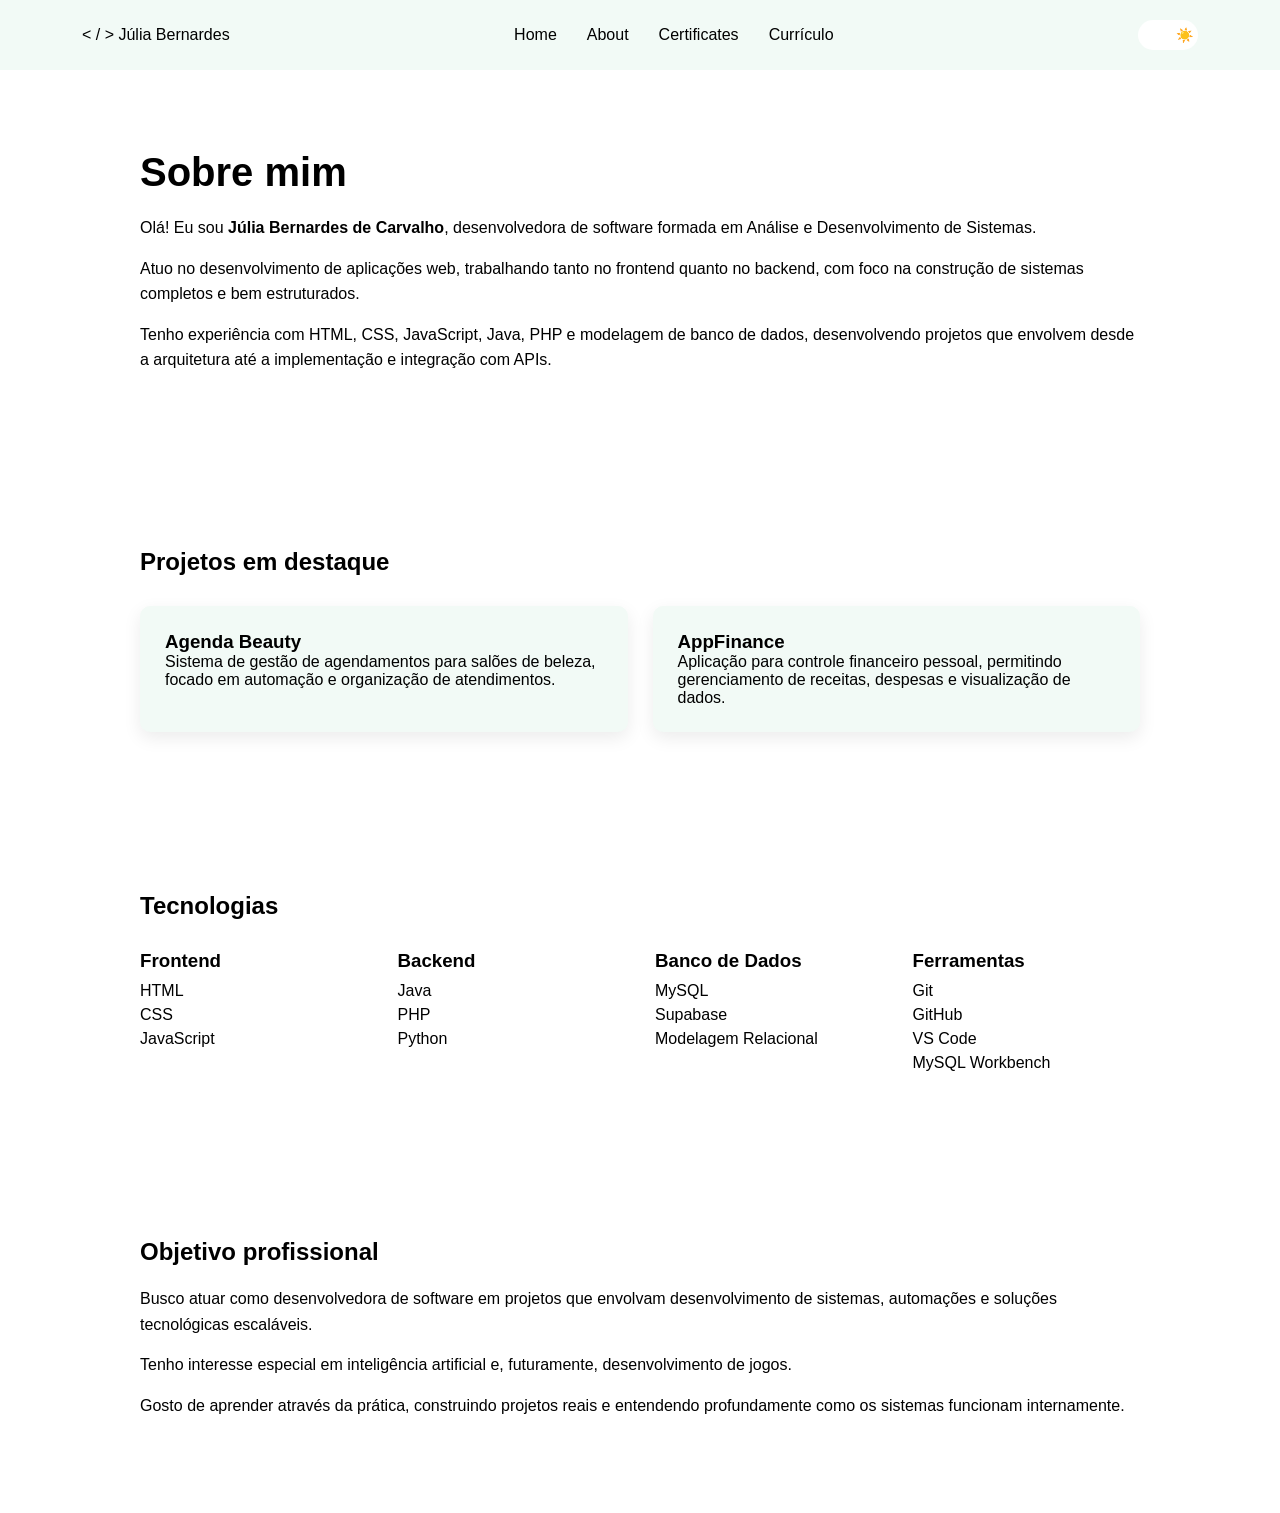
<file: frontend/public/about.html>
<!DOCTYPE html>
<html lang="pt-br">
<head>
    <meta charset="UTF-8">
    <meta name="viewport" content="width=device-width, initial-scale=1.0">
    <title>Sobre | Júlia Bernardes</title>
    <link rel="stylesheet" href="/frontend/styles/style.css">
    <link rel="stylesheet" href="/frontend/styles/about.css">
</head>
<body>
   <header class="header">
       <div class="container">

        <div class="logo">
           <p id="logo">&lt; / &gt; Júlia Bernardes</p>
        </div>

        <nav class="navbar">
            <ul class="nav-links">
                <li><a href="index.html">Home</a></li>
                <li><a href="/frontend/public/about.html">About</a></li>
                <li><a href="certificates.html">Certificates</a></li>
                <li><a href="https://wniofithcxdbukgohmum.supabase.co/storage/v1/object/public/portfolio/curriculo.pdf" target="_blank">Currículo</a></li>
            </ul>
        </nav>

        <div class="theme-toggle">
            <input type="checkbox" id="toggle-theme">
            <label for="toggle-theme" class="toggle-label">
                <span class="moon">🌙</span>
                <span class="sun">☀️</span>
            </label>
        </div>

       </div>
    </header>
    
    <section class="about">
    <div class="container_about">

        <h1>Sobre mim</h1>

        <p>
            Olá! Eu sou <strong>Júlia Bernardes de Carvalho</strong>, desenvolvedora de software
            formada em Análise e Desenvolvimento de Sistemas.
        </p>

        <p>
            Atuo no desenvolvimento de aplicações web, trabalhando tanto no frontend quanto
            no backend, com foco na construção de sistemas completos e bem estruturados.
        </p>

        <p>
            Tenho experiência com HTML, CSS, JavaScript, Java, PHP e modelagem de banco de dados,
            desenvolvendo projetos que envolvem desde a arquitetura até a implementação e
            integração com APIs.
        </p>

    </div>
</section>

<section class="projects-highlight">
    <div class="container_about">

        <h2>Projetos em destaque</h2>

        <div class="projects-grid">

            <div class="project-card">
                <h3>Agenda Beauty</h3>
                <p>
                    Sistema de gestão de agendamentos para salões de beleza,
                    focado em automação e organização de atendimentos.
                </p>
            </div>

            <div class="project-card">
                <h3>AppFinance</h3>
                <p>
                    Aplicação para controle financeiro pessoal, permitindo
                    gerenciamento de receitas, despesas e visualização de dados.
                </p>
            </div>

        </div>

    </div>
</section>

<section class="technologies">
    <div class="container_about">

        <h2>Tecnologias</h2>

        <div class="tech-grid">

            <div>
                <h3>Frontend</h3>
                <ul>
                    <li>HTML</li>
                    <li>CSS</li>
                    <li>JavaScript</li>
                </ul>
            </div>

            <div>
                <h3>Backend</h3>
                <ul>
                    <li>Java</li>
                    <li>PHP</li>
                    <li>Python</li>
                </ul>
            </div>

            <div>
                <h3>Banco de Dados</h3>
                <ul>
                    <li>MySQL</li>
                    <li>Supabase</li>
                    <li>Modelagem Relacional</li>
                </ul>
            </div>

            <div>
                <h3>Ferramentas</h3>
                <ul>
                    <li>Git</li>
                    <li>GitHub</li>
                    <li>VS Code</li>
                    <li>MySQL Workbench</li>
                </ul>
            </div>

        </div>

    </div>
</section>

<section class="career">
    <div class="container_about">

        <h2>Objetivo profissional</h2>

        <p>
            Busco atuar como desenvolvedora de software em projetos que envolvam
            desenvolvimento de sistemas, automações e soluções tecnológicas
            escaláveis.
        </p>

        <p>
            Tenho interesse especial em inteligência artificial
            e, futuramente, desenvolvimento de jogos.
        </p>

        <p>
            Gosto de aprender através da prática, construindo projetos reais e
            entendendo profundamente como os sistemas funcionam internamente.
        </p>

    </div>
</section>

<script src="/frontend/scripts/theme.js"></script>

</body>
</html>
</file>
<file: frontend/styles/style.css>
/* RESETAR */
*{
    margin: 0;
    padding: 0;
    box-sizing: border-box;
}

/* VARIÁVEIS */
:root {
    /* CORES */

    --color-background: #ffffff;
    --color-surface: #f2faf6;

    --color-text: #000000;
    --color-text-light: #4E2AC7;

    /* BOTÕES */
    --button-radius: 8px;
    --button-padding: 10px 20px;

    /* TRANSIÇÕES */
    --transition-default: 0.3s;

}

.dark-mode {
    --color-text-light: #4E2AC7;
    --color-text: #f5f5f5;
    --color-surface: #1e1e1e;
    --color-background: #171717;
}

.theme-toggle{
    margin-left: 20px;
}

#toggle-theme{
    display: none;
}

.toggle-label{
    width: 60px;
    height: 30px;
    background: var(--color-background);
    border-radius: 50px;
    display: flex;
    align-items: center;
    justify-content: space-between;
    padding: 5px;
    cursor: pointer;
    position: relative;
}

.toggle-label::after{
    content: "";
    width: 22px;
    height: 22px;
    background: white;
    border-radius: 50%;
    position: absolute;
    left: 4px;
    transition: 0.3s;
}

#toggle-theme:checked + .toggle-label::after{
    transform: translateX(30px);
}

.moon{
    font-size: 14px;
}

.sun{
    font-size: 14px;
}


/* TIPOGRAFIA / ESTILOS GERAIS*/

body{
    font-family: 'Inter', sans-serif;
    background-color: var(--color-background);
    color: var(--color-text);
}

img{
    max-width:100%;
    display:block;
}

a{
    text-decoration:none;
}

/* LAYOUTS */

.container {
    width: 90%;
    max-width: 1200px;
    margin: 0 auto;
}

/* COMPONENTES */

header{
    background-color: var(--color-surface);
    padding: 20px;
}

header .container{
    display: flex;
    justify-content: space-between;
    align-items: center;
}

.navbar{
    display: flex;
}

.nav-links {
    list-style: none;
    display: flex;
    gap: 30px;
}

.nav-links a {
    color:var(--color-text);
    font-size:16px;
    transition:var(--transition-default);
}

.nav-links a:hover {
    color: var(--color-text-light);
}

.button{
    background:var(--color-text);
    color:white;

    border:none;
    border-radius:var(--radius-default);

    padding:10px 20px;

    cursor:pointer;
    transition:var(--transition-default);
}

.button:hover{
    background:var(--color-text-light);
}
</file>
<file: frontend/styles/about.css>
/* =========================
   ABOUT PAGE
========================= */

.about {
    padding: 80px 0;
}

.container_about {
    width: 90%;
    max-width: 1000px;
    margin: 0 auto;
}

/* TITULOS */

.about h1 {
    font-size: 2.5rem;
    margin-bottom: 20px;
}

.about p {
    margin-bottom: 15px;
    line-height: 1.6;
}

/* =========================
   PROJECTS HIGHLIGHT
========================= */

.projects-highlight {
    padding: 80px 0;
}

.projects-highlight h2 {
    margin-bottom: 30px;
}

/* GRID */

.projects-grid {
    display: grid;
    grid-template-columns: repeat(auto-fit, minmax(250px,1fr));
    gap: 25px;
}

/* CARD */

.project-card {
    background: var(--color-surface);
    padding: 25px;
    border-radius: 10px;

    box-shadow: 0 6px 18px rgba(0,0,0,0.08);
    transition: 0.25s ease;
}

.project-card:hover {
    transform: translateY(-5px);
}

/* =========================
   TECHNOLOGIES
========================= */

.technologies {
    padding: 80px 0;
}

.technologies h2 {
    margin-bottom: 30px;
}

/* GRID TECNOLOGIAS */

.tech-grid {
    display: grid;
    grid-template-columns: repeat(auto-fit, minmax(200px,1fr));
    gap: 30px;
}

.tech-grid h3 {
    margin-bottom: 10px;
}

.tech-grid ul {
    list-style: none;
}

.tech-grid li {
    margin-bottom: 6px;
}

/* =========================
   CAREER
========================= */

.career {
    padding: 80px 0;
}

.career h2 {
    margin-bottom: 20px;
}

.career p {
    margin-bottom: 15px;
    line-height: 1.6;
}

/* =========================
   RESPONSIVO
========================= */

@media (max-width:768px){

    .about h1{
        font-size:2rem;
    }

    .projects-grid{
        grid-template-columns:1fr;
    }

    .tech-grid{
        grid-template-columns:1fr 1fr;
    }

}
</file>
